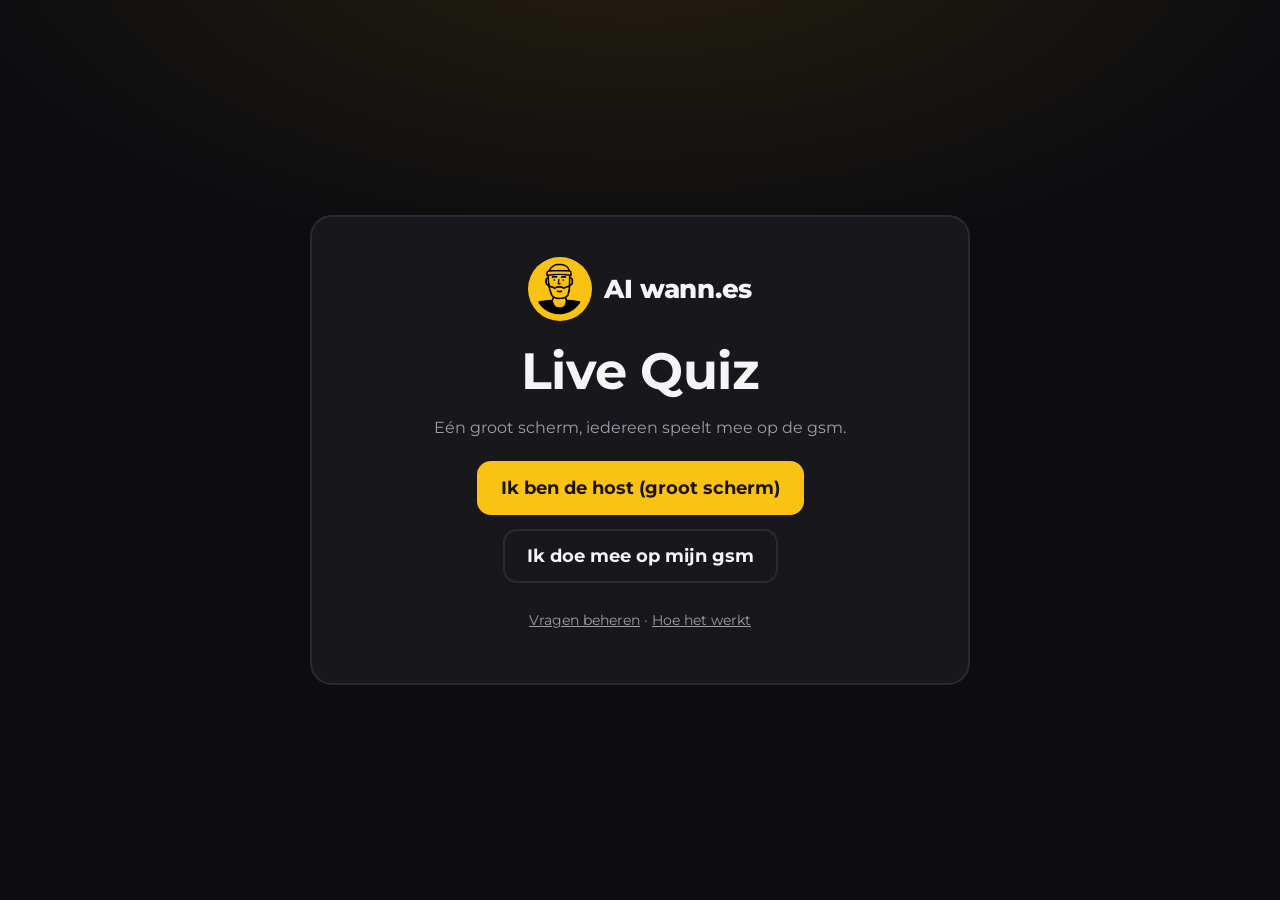
<file: index.html>
<!doctype html>
<html lang="nl" data-theme="wannes">
<head>
  <meta charset="utf-8">
  <meta name="viewport" content="width=device-width, initial-scale=1">
  <title>Live Quiz — AI wann.es</title>
  <link rel="preconnect" href="https://fonts.googleapis.com">
  <link rel="preconnect" href="https://fonts.gstatic.com" crossorigin>
  <link href="https://fonts.googleapis.com/css2?family=Montserrat:wght@400;600;700;800;900&family=Space+Mono:wght@400;700&display=swap" rel="stylesheet">
  <link rel="stylesheet" href="style.css">
</head>
<body class="center">
  <main class="card-intro">
    <a class="brand" href="https://ai.wann.es" target="_blank" rel="noopener">
      <span class="brand-mark"><img src="assets/logo.webp" alt=""></span>
      <span class="brand-name" data-brand-name>AI wann.es</span>
    </a>
    <h1>Live Quiz</h1>
    <p class="muted">Eén groot scherm, iedereen speelt mee op de gsm.</p>
    <div class="row">
      <a class="btn primary" href="host.html">Ik ben de host (groot scherm)</a>
      <a class="btn" href="play.html">Ik doe mee op mijn gsm</a>
    </div>
    <p class="muted small" style="margin-top: 28px">
      <a href="admin.html" style="color: inherit">Vragen beheren</a> ·
      <a href="https://github.com/wannes-cmyk/scan-and-share-game/blob/main/README.md" target="_blank" rel="noopener" style="color: inherit">Hoe het werkt</a>
    </p>
  </main>
  <script type="module">
    import { loadBrand } from "./js/brand.js";
    loadBrand();
  </script>
</body>
</html>
</file>
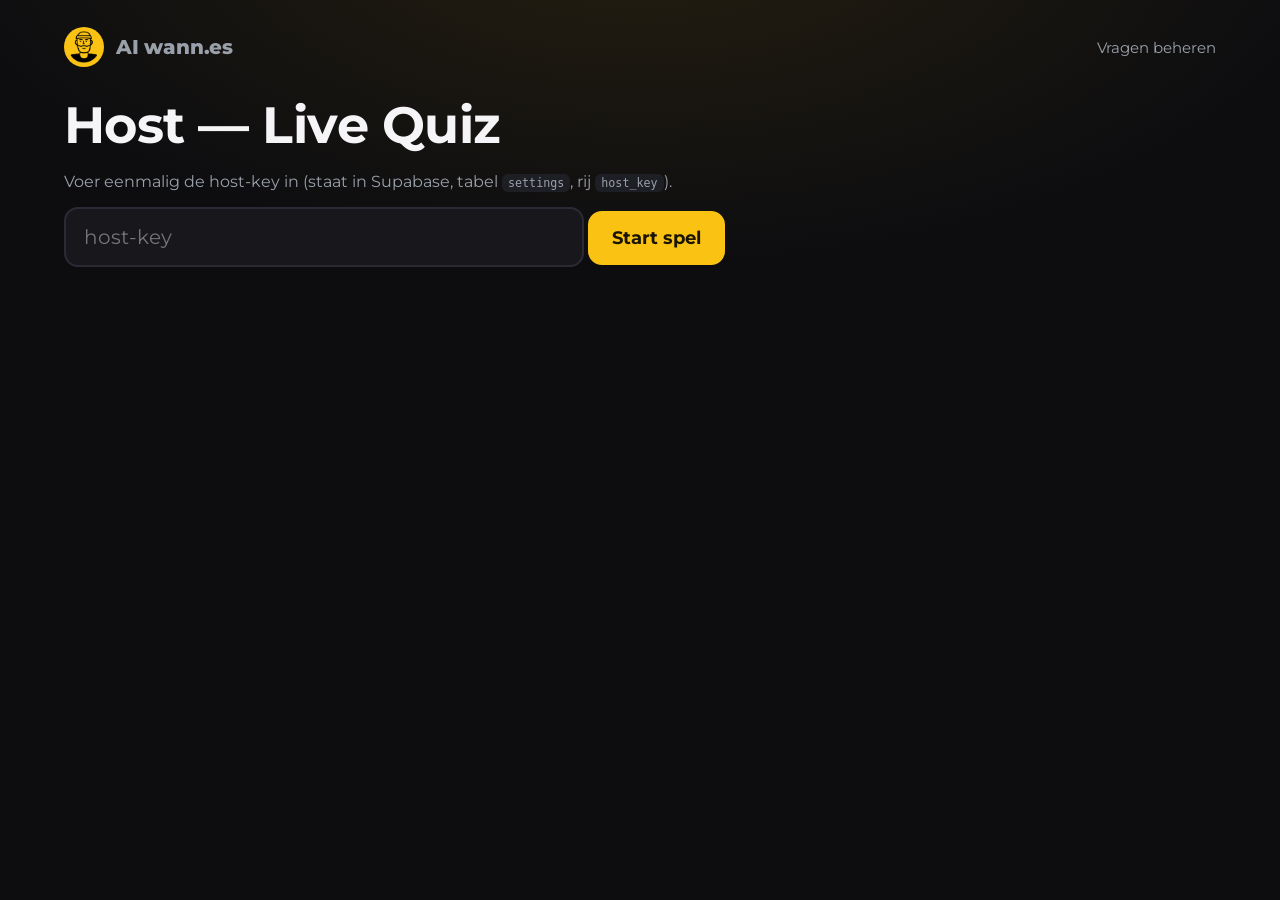
<file: host.html>
<!doctype html>
<html lang="nl" data-theme="wannes">
<head>
  <meta charset="utf-8">
  <meta name="viewport" content="width=device-width, initial-scale=1">
  <title>Live Quiz — Host</title>
  <link rel="preconnect" href="https://fonts.googleapis.com">
  <link rel="preconnect" href="https://fonts.gstatic.com" crossorigin>
  <link href="https://fonts.googleapis.com/css2?family=Montserrat:wght@400;600;700;800;900&family=Space+Mono:wght@400;700&display=swap" rel="stylesheet">
  <link rel="stylesheet" href="style.css">
</head>
<body class="host">
  <div id="app">

    <div class="brandbar">
      <a class="brand" href="index.html">
        <span class="brand-mark"><img src="assets/logo.webp" alt=""></span>
        <span class="brand-name" data-brand-name>AI wann.es</span>
      </a>
      <a href="admin.html">Vragen beheren</a>
    </div>

    <section id="setup" class="screen">
      <h1>Host — Live Quiz</h1>
      <p class="muted">Voer eenmalig de host-key in (staat in Supabase, tabel <code>settings</code>, rij <code>host_key</code>).</p>
      <input id="hostkey" type="password" placeholder="host-key" autocomplete="off">
      <button id="btn-start" class="btn primary">Start spel</button>
      <p id="setup-error" class="error"></p>
    </section>

    <section id="lobby" class="screen hidden">
      <div class="lobby-grid">
        <div class="lobby-left">
          <h2>Scan om mee te doen</h2>
          <div id="qr" class="qr"></div>
          <p class="join">Code: <b id="roomcode"></b></p>
          <p class="muted small" id="joinurl"></p>
        </div>
        <div class="lobby-right">
          <h2>Spelers (<span id="playercount">0</span>)</h2>
          <ul id="playerlist" class="playerlist"></ul>
        </div>
      </div>
      <button id="btn-question" class="btn primary big">Start spel</button>
    </section>

    <section id="quiz" class="screen hidden">
      <div class="qhead">
        <span id="qnum" class="qnum"></span>
        <span id="timer" class="timer"></span>
      </div>
      <h1 id="qvraag" class="question"></h1>
      <div id="qopties" class="opties"></div>
      <div id="uitleg" class="uitleg hidden"></div>
      <div id="histogram" class="histogram hidden"></div>
      <div class="controls">
        <button id="btn-reveal" class="btn primary">Toon antwoord</button>
        <button id="btn-next" class="btn primary hidden">Volgende vraag</button>
      </div>
    </section>

    <section id="end" class="screen hidden">
      <h2>Eindstand</h2>
      <ol id="boardend" class="board"></ol>
      <button id="btn-newgame" class="btn">Nieuw spel</button>
    </section>

  </div>
  <script type="module" src="js/host.js"></script>
</body>
</html>
</file>
<file: style.css>
/* ============================================================
   Live Quiz — styling
   Twee thema's: "wannes" (AI wann.es) en "punk".
   Het thema staat op <html data-theme="..."> en wordt gezet door js/brand.js.
   ============================================================ */

:root,
[data-theme="wannes"] {
  --bg: #0d0d10;
  --bg-glow: radial-gradient(1200px 600px at 50% -10%, rgba(250,194,19,.10), transparent 60%);
  --panel: #17171c;
  --panel-2: #1e1e25;
  --fg: #f5f5f7;
  --muted: #9aa0aa;
  --accent: #FAC213;          /* accentkleur ai.wann.es */
  --accent-fg: #1a1400;
  --accent2: #EA5758;         /* steunkleur ai.wann.es */
  --good: #2ecc71;
  --bad: #EA5758;
  --border: #2a2a35;
  --radius: 14px;
  --font: "Montserrat", system-ui, -apple-system, "Segoe UI", Roboto, sans-serif;
  --display: "Montserrat", system-ui, sans-serif;
  --head-transform: none;
  --head-spacing: -0.01em;
}

[data-theme="punk"] {
  /* Fanzine / fotokopie. Strikt geel, zwart en gebroken wit. Geen andere kleuren. */
  --bg: #f1efe8;              /* gebroken wit: fotokopie-papier */
  --paper: #ffffff;
  --bg-glow: none;
  --grain: url("[data-uri]");
  --panel: #ffffff;
  --panel-2: #e8e5db;
  --fg: #000000;
  --muted: #5a564c;
  --accent: #fac213;          /* geel — het enige accent */
  --accent-fg: #000000;
  --accent2: #000000;
  --good: #000000;            /* juist = zwart op geel, geen groen */
  --bad: #000000;             /* fout = doorgestreept, geen rood */
  --border: #000000;
  --radius: 0px;
  --font: "Space Mono", ui-monospace, "SFMono-Regular", Menlo, monospace;
  --display: "Space Mono", ui-monospace, monospace;
  --head-transform: uppercase;
  --head-spacing: 0.02em;
}

* { box-sizing: border-box; }

html, body {
  margin: 0;
  padding: 0;
  background: var(--bg);
  background-image: var(--bg-glow);
  color: var(--fg);
  font-family: var(--font);
  -webkit-text-size-adjust: 100%;
}

body { min-height: 100vh; }

body.center { display: grid; place-items: center; padding: 24px; }

.hidden { display: none !important; }
.muted { color: var(--muted); }
.small { font-size: 14px; }
.error { color: var(--bad); min-height: 20px; }
code { background: var(--panel-2); padding: 2px 6px; border-radius: 6px; font-size: 90%; }

h1, h2 { font-family: var(--display); text-transform: var(--head-transform); letter-spacing: var(--head-spacing); }
h1 { font-size: clamp(28px, 4vw, 56px); margin: 0 0 12px; }
h2 { font-size: clamp(22px, 3vw, 40px); margin: 0 0 12px; }

/* ---------- Merk / branding ---------- */
.brand { display: inline-flex; align-items: center; gap: 12px; text-decoration: none; color: inherit; }
.brand-mark {
  width: 40px; height: 40px;
  border-radius: 50%;
  background: var(--accent);
  display: grid; place-items: center;
  overflow: hidden;
  flex: 0 0 auto;
}
.brand-mark img { width: 80%; height: 80%; object-fit: contain; display: block; }
.brand-name {
  font-family: var(--display);
  font-weight: 800;
  font-size: 20px;
  letter-spacing: var(--head-spacing);
  text-transform: var(--head-transform);
}
[data-theme="punk"] .brand-mark { border-radius: 0; background: #fff; border: 2px solid var(--accent); }

.brandbar { display: flex; justify-content: space-between; align-items: center; gap: 16px; margin-bottom: 26px; }
.brandbar a { color: var(--muted); text-decoration: none; font-size: 15px; }
.brandbar a:hover { color: var(--accent); }

/* ---------- Knoppen / inputs ---------- */
.btn {
  display: inline-flex;
  align-items: center;
  justify-content: center;
  gap: 8px;
  border: 2px solid var(--border);
  background: var(--panel);
  color: var(--fg);
  padding: 14px 22px;
  border-radius: var(--radius);
  font-family: var(--font);
  font-size: 18px;
  font-weight: 700;
  cursor: pointer;
  text-decoration: none;
  transition: transform .06s ease, background .15s ease, border-color .15s ease, color .15s ease;
}
.btn:hover { border-color: var(--accent); color: var(--accent); }
.btn:active { transform: scale(.98); }
.btn.primary { background: var(--accent); color: var(--accent-fg); border-color: var(--accent); }
.btn.primary:hover { color: var(--accent-fg); filter: brightness(1.08); }
.btn.big { font-size: 24px; padding: 20px 36px; }
.btn.small { padding: 8px 12px; font-size: 15px; }
.btn.danger { border-color: var(--bad); color: var(--bad); }
.btn.danger:hover { background: var(--bad); color: var(--accent-fg); border-color: var(--bad); }
.btn:disabled { opacity: .45; cursor: default; }
[data-theme="punk"] .btn { text-transform: uppercase; letter-spacing: .08em; font-weight: 700; }

input[type=text], input[type=password], input[type=number], select, textarea {
  width: 100%;
  max-width: 520px;
  padding: 16px 18px;
  font-size: 20px;
  font-family: var(--font);
  border-radius: var(--radius);
  border: 2px solid var(--border);
  background: var(--panel);
  color: var(--fg);
  margin-bottom: 16px;
}
input:focus, select:focus, textarea:focus { outline: 2px solid var(--accent); outline-offset: 1px; }

.row { display: flex; flex-wrap: wrap; gap: 14px; }

/* ---------- Intro ---------- */
.card-intro {
  background: var(--panel);
  border: 2px solid var(--border);
  border-radius: calc(var(--radius) + 8px);
  padding: 40px;
  max-width: 660px;
  text-align: center;
}
.card-intro .brand { justify-content: center; margin-bottom: 18px; }
.card-intro .brand-mark { width: 64px; height: 64px; }
.card-intro .brand-name { font-size: 26px; }
.card-intro .row { justify-content: center; margin-top: 24px; }

/* ---------- Host ---------- */
body.host #app { padding: 3vh 5vw; }
.screen { max-width: 1400px; margin: 0 auto; }

.lobby-grid {
  display: grid;
  grid-template-columns: 1fr 1fr;
  gap: 48px;
  align-items: start;
  margin-bottom: 40px;
}
.qr { background: #fff; padding: 16px; border-radius: var(--radius); display: inline-block; }
.qr canvas { display: block; }
.join { font-size: 32px; margin: 18px 0 4px; }
.join b { color: var(--accent); letter-spacing: 4px; }

.playerlist { list-style: none; padding: 0; margin: 0; display: flex; flex-wrap: wrap; gap: 10px; }
.playerlist li {
  background: var(--panel);
  border: 2px solid var(--border);
  padding: 10px 16px;
  border-radius: 999px;
  font-size: 20px;
}
[data-theme="punk"] .playerlist li { border-radius: 0; }

.qhead { display: flex; justify-content: space-between; align-items: center; font-size: 24px; color: var(--muted); }
.timer { font-variant-numeric: tabular-nums; font-size: 44px; font-weight: 800; color: var(--accent); font-family: var(--display); }
.question { font-family: var(--display); font-size: clamp(30px, 5vw, 68px); line-height: 1.1; margin: 18px 0 32px; text-transform: var(--head-transform); letter-spacing: var(--head-spacing); }

.opties { display: grid; grid-template-columns: 1fr 1fr; gap: 18px; }
.optie {
  background: var(--panel);
  border: 2px solid var(--border);
  border-radius: var(--radius);
  padding: 26px 28px;
  font-size: 28px;
  display: flex;
  align-items: center;
  gap: 18px;
}
.optie b { color: var(--accent); font-size: 34px; font-family: var(--display); }
.optie.juist { border-color: var(--good); background: color-mix(in srgb, var(--good) 14%, transparent); }
.optie.fout { opacity: .45; }

.histogram { margin-top: 28px; display: grid; gap: 10px; }
.bar { position: relative; background: var(--panel-2); border-radius: var(--radius); overflow: hidden; height: 52px; display: flex; align-items: center; border: 1px solid var(--border); }
.bar .fill { position: absolute; inset: 0 auto 0 0; background: var(--accent); opacity: .3; }
.bar span { position: relative; padding: 0 18px; font-size: 22px; font-weight: 700; }
.bar.correct .fill { background: var(--good); opacity: .5; }
.bar.correct span { color: var(--good); }

/* kleinere balkjes op de gsm */
body.play .histogram { margin-top: 18px; gap: 6px; }
body.play .bar { height: 34px; }
body.play .bar span { font-size: 15px; padding: 0 12px; font-weight: 600; }

.uitleg {
  margin-top: 26px;
  padding: 22px 26px;
  border-left: 6px solid var(--accent);
  background: var(--panel);
  font-size: 26px;
  line-height: 1.4;
}
.uitleg strong { color: var(--accent); }

.controls { margin-top: 32px; display: flex; gap: 16px; }

.board { font-size: 26px; line-height: 1.7; }
.board li { display: flex; justify-content: space-between; gap: 24px; border-bottom: 1px solid var(--border); padding: 10px 0; }
.board .pts { color: var(--accent); font-weight: 800; }

/* ---------- Player (gsm) ---------- */
body.play { padding: 20px 18px 40px; max-width: 620px; margin: 0 auto; }
body.play .screen { width: 100%; }
.phead { display: flex; justify-content: space-between; align-items: center; gap: 12px; }
.popties { display: grid; gap: 14px; margin: 18px 0; }
.optie-btn {
  width: 100%;
  text-align: left;
  padding: 22px 20px;
  font-size: 20px;
  font-family: var(--font);
  border-radius: var(--radius);
  border: 2px solid var(--border);
  background: var(--panel);
  color: var(--fg);
  display: flex;
  align-items: center;
  gap: 14px;
}
.optie-btn b { color: var(--accent); font-size: 24px; font-family: var(--display); }
.optie-btn.juist { border-color: var(--good); background: color-mix(in srgb, var(--good) 16%, transparent); }
.optie-btn.fout { border-color: var(--bad); opacity: .7; }
.optie-btn.mijn { border-color: var(--accent); background: color-mix(in srgb, var(--accent) 14%, transparent); }
.answered { min-height: 26px; font-weight: 700; color: var(--accent); }

.card-canvas {
  width: 100%;
  max-width: 380px;
  height: auto;
  border-radius: var(--radius);
  box-shadow: 0 20px 60px rgba(0,0,0,.5);
  margin: 12px 0 20px;
  display: block;
}

/* ---------- Antwoorden + e-mailveld (na het spel) ---------- */
.answers { display: grid; gap: 18px; margin-top: 12px; }
.ans-q { font-weight: 700; margin: 0 0 6px; font-size: 16px; }
.ans-opts { list-style: none; padding: 0; margin: 0; display: grid; gap: 3px; }
.ans-opts li { color: var(--muted); font-size: 15px; }
.ans-opts li.juist { color: var(--fg); font-weight: 700; }
.ans-opts b { color: var(--accent); margin-right: 6px; }
.ans-uitleg {
  color: var(--muted);
  font-size: 14px;
  font-style: italic;
  margin: 8px 0 0;
  border-left: 3px solid var(--accent);
  padding-left: 10px;
}
.peiling-tag {
  display: inline-block;
  font-size: 11px;
  text-transform: uppercase;
  letter-spacing: .08em;
  background: var(--accent);
  color: #111;
  border-radius: 999px;
  padding: 2px 8px;
  margin-left: 6px;
  vertical-align: middle;
  font-weight: 700;
}
.consent {
  display: flex;
  align-items: flex-start;
  gap: 10px;
  margin: 2px 0 14px;
  font-size: 15px;
  color: var(--muted);
  text-transform: none;
  letter-spacing: 0;
  font-weight: 400;
}
.consent input { width: auto; margin: 3px 0 0; accent-color: var(--accent); flex: 0 0 auto; }
.panel input[type=email] { max-width: 100%; }

/* ---------- Admin ---------- */
body.admin #app { padding: 4vh 5vw; max-width: 940px; margin: 0 auto; }
.admin-head { display: flex; justify-content: space-between; align-items: center; gap: 16px; flex-wrap: wrap; margin-bottom: 22px; }
.admin-head nav { display: flex; gap: 10px; flex-wrap: wrap; }
.admin-head h1 { margin: 0; font-size: clamp(24px, 3vw, 36px); }
.status { min-height: 22px; font-weight: 700; color: var(--good); }
.status.error { color: var(--bad); }

.panel { background: var(--panel); border: 2px solid var(--border); border-radius: var(--radius); padding: 22px; margin-bottom: 22px; }
.panel h2 { font-size: 22px; margin-bottom: 6px; }
.panel h3 { font-family: var(--display); text-transform: var(--head-transform); letter-spacing: var(--head-spacing); font-size: 18px; margin: 0 0 8px; }
.panel .grid2 { display: grid; grid-template-columns: 1fr 1fr; gap: 16px; align-items: end; }
.panel .grid2 > div { display: flex; flex-direction: column; }
.panel label { display: block; font-size: 13px; text-transform: uppercase; letter-spacing: .06em; color: var(--muted); margin: 12px 0 6px; }
.panel input[type=number] { max-width: 160px; }

/* thema-schakelaar */
.switch { display: flex; gap: 0; border: 2px solid var(--border); border-radius: var(--radius); overflow: hidden; width: fit-content; }
.switch button {
  border: 0; background: var(--panel); color: var(--fg);
  padding: 12px 20px; font-family: var(--font); font-size: 16px; font-weight: 700; cursor: pointer;
}
.switch button[aria-pressed="true"] { background: var(--accent); color: var(--accent-fg); }

/* import */
.dropzone {
  border: 2px dashed var(--border);
  border-radius: var(--radius);
  padding: 26px;
  text-align: center;
  color: var(--muted);
  cursor: pointer;
}
.dropzone:hover { border-color: var(--accent); color: var(--fg); }
.import-preview { margin-top: 16px; max-height: 260px; overflow: auto; font-size: 15px; }
.import-preview ol { padding-left: 22px; margin: 8px 0; }
.import-preview li { margin-bottom: 6px; }
.import-preview .ok { color: var(--good); }
.import-preview .bad { color: var(--bad); }

.qcard { background: var(--panel); border: 2px solid var(--border); border-radius: var(--radius); padding: 22px; margin-bottom: 18px; }
.qcard-head { display: flex; justify-content: space-between; align-items: center; margin-bottom: 6px; }
.qcard-num { font-weight: 700; color: var(--accent); font-family: var(--display); }
.qcard-actions { display: flex; gap: 8px; }
.qcard label { display: block; font-size: 13px; text-transform: uppercase; letter-spacing: .06em; color: var(--muted); margin: 16px 0 6px; }
.qcard input[type=text] { width: 100%; max-width: 100%; font-size: 17px; padding: 12px 14px; margin-bottom: 0; }
.opts { display: grid; gap: 8px; }
.optrow { display: flex; align-items: center; gap: 10px; }
.optrow input[type=radio] { width: 22px; height: 22px; accent-color: var(--accent); flex: 0 0 auto; margin: 0; }
.optrow b { color: var(--accent); width: 18px; }
.optrow input[type=text] { flex: 1; }
.qcard > .btn { margin-top: 18px; }

/* ============================================================
   PUNK — fanzine, fotokopie, ransomnote.
   Strikt geel #fac213, zwart en gebroken wit #f1efe8. Geen andere kleuren.
   Alles hier is gescoped op [data-theme="punk"], dus het andere thema
   blijft onaangeroerd.
   ============================================================ */

/* Fotokopie-papier: korrel zit in de achtergrond, niet als laag over de
   inhoud — anders wordt de QR-code onscanbaar. */
[data-theme="punk"] body {
  background-color: var(--bg);
  background-image: var(--grain), var(--grain);
  background-size: 64px 64px, 144px 144px;
  background-position: 0 0, 37px 61px;
}

/* Ransomnote-koppen: stroken papier, licht scheef, harde schaduw.
   Elk niveau een ander lettertype, zoals uitgeknipte letters. */
[data-theme="punk"] h1,
[data-theme="punk"] h2,
[data-theme="punk"] .question {
  display: inline-block;
  width: auto;
  max-width: 100%;
  padding: .14em .4em;
  border: 3px solid #000;
  box-shadow: 5px 5px 0 #000;
  text-transform: uppercase;
  line-height: 1.14;
}

[data-theme="punk"] h1,
[data-theme="punk"] .question {
  background: var(--accent);
  color: #000;
  font-family: "Montserrat", system-ui, sans-serif;
  font-weight: 900;
  letter-spacing: -.01em;
  transform: rotate(-.8deg);
}

[data-theme="punk"] h2 {
  background: #000;
  color: var(--bg);
  font-family: var(--font);
  font-weight: 700;
  transform: rotate(.6deg);
}

/* Gescheurd papier: de kaarten. drop-shadow in plaats van box-shadow,
   want box-shadow valt weg achter clip-path. */
[data-theme="punk"] .panel,
[data-theme="punk"] .qcard,
[data-theme="punk"] .card-intro,
[data-theme="punk"] .optie,
[data-theme="punk"] .optie-btn,
[data-theme="punk"] .uitleg {
  position: relative;
  background: var(--paper);
  border: 3px solid #000;
  filter: drop-shadow(5px 5px 0 #000);
  clip-path: polygon(
    0% 1.4%, 5% 0%, 13% 1.9%, 24% 0.3%, 36% 2%, 49% 0.4%, 62% 2.1%, 75% 0.5%, 87% 1.7%, 96% 0.2%, 100% 1.5%,
    100% 98.5%, 94% 100%, 83% 98.1%, 70% 99.7%, 56% 98%, 42% 99.6%, 28% 98%, 15% 99.5%, 4% 98.3%, 0% 99%
  );
}

/* Stukjes vergeelde tape op het QR-papiertje (niet gescheurd, zodat de
   code scanbaar blijft). */
[data-theme="punk"] .qr {
  position: relative;
  border: 3px solid #000;
  box-shadow: 5px 5px 0 #000;
  overflow: visible;
}
[data-theme="punk"] .qr::before,
[data-theme="punk"] .qr::after {
  content: "";
  position: absolute;
  width: 84px;
  height: 24px;
  background: rgba(250, 194, 19, .5);
  border-left: 1px dashed rgba(0, 0, 0, .3);
  border-right: 1px dashed rgba(0, 0, 0, .3);
  pointer-events: none;
}
[data-theme="punk"] .qr::before { top: -11px; left: -14px; transform: rotate(-38deg); }
[data-theme="punk"] .qr::after { bottom: -11px; right: -14px; transform: rotate(-38deg); }

/* Knoppen: stroken met harde schaduw */
[data-theme="punk"] .btn {
  border: 3px solid #000;
  box-shadow: 4px 4px 0 #000;
  background: var(--paper);
  text-transform: uppercase;
  letter-spacing: .08em;
  font-weight: 700;
}
[data-theme="punk"] .btn:hover {
  background: var(--accent);
  color: #000;
  border-color: #000;
  transform: translate(-1px, -1px);
  box-shadow: 6px 6px 0 #000;
}
[data-theme="punk"] .btn.primary { background: var(--accent); color: #000; }
[data-theme="punk"] .btn.danger { border-color: #000; color: #000; background: repeating-linear-gradient(45deg, #fff 0 6px, #000 6px 8px); }
[data-theme="punk"] .btn.danger:hover { background: #000; color: var(--bg); }

/* Invoervelden: briefjes */
[data-theme="punk"] input[type=text],
[data-theme="punk"] input[type=password],
[data-theme="punk"] input[type=number],
[data-theme="punk"] input[type=email],
[data-theme="punk"] select,
[data-theme="punk"] textarea {
  background: var(--paper);
  border: 3px solid #000;
  box-shadow: 3px 3px 0 #000;
  font-family: var(--font);
}
[data-theme="punk"] input:focus,
[data-theme="punk"] select:focus,
[data-theme="punk"] textarea:focus { outline: 3px solid var(--accent); outline-offset: 2px; }

/* Antwoordkaarten: juist = zwart op geel, fout = doorgestreept */
[data-theme="punk"] .optie { font-family: var(--font); }
[data-theme="punk"] .optie b { color: #000; background: var(--accent); padding: 0 .28em; }
[data-theme="punk"] .optie.juist { background: var(--accent); }
[data-theme="punk"] .optie.juist b { background: #000; color: var(--accent); }
[data-theme="punk"] .optie.fout { opacity: .42; text-decoration: line-through; }

[data-theme="punk"] .optie-btn.juist { background: var(--accent); border-color: #000; }
[data-theme="punk"] .optie-btn.fout { opacity: .45; text-decoration: line-through; }
[data-theme="punk"] .optie-btn.mijn { background: #000; color: var(--bg); }
[data-theme="punk"] .optie-btn.mijn b { color: var(--accent); }

/* Verdeling */
[data-theme="punk"] .bar { background: var(--paper); border: 3px solid #000; }
[data-theme="punk"] .bar .fill { background: var(--accent); opacity: 1; }
[data-theme="punk"] .bar.correct .fill { background: #000; opacity: 1; }
[data-theme="punk"] .bar.correct span { color: var(--bg); }

/* Merkteken als sticker */
[data-theme="punk"] .brand-mark {
  border-radius: 0;
  background: var(--accent);
  border: 3px solid #000;
  box-shadow: 3px 3px 0 #000;
}

/* Alles wat in het andere thema geel-op-donker is, wordt hier
   zwart-op-geel — geel op papier leest niet. */
[data-theme="punk"] .timer,
[data-theme="punk"] .join b,
[data-theme="punk"] .answered,
[data-theme="punk"] .board .pts,
[data-theme="punk"] .qcard-num,
[data-theme="punk"] .optrow b,
[data-theme="punk"] .ans-opts b {
  color: #000;
  background: var(--accent);
  padding: 0 .28em;
}
[data-theme="punk"] .timer { border: 3px solid #000; padding: .04em .3em; }
[data-theme="punk"] .join b { border: 3px solid #000; letter-spacing: 4px; }
[data-theme="punk"] .uitleg strong { color: #000; background: var(--accent); padding: 0 .25em; }

/* Foutmeldingen: wit op zwart, want rood staat niet in het palet */
[data-theme="punk"] .error,
[data-theme="punk"] .status.error,
[data-theme="punk"] .import-preview .bad { color: var(--bg); background: #000; padding: 0 .3em; }
[data-theme="punk"] .status,
[data-theme="punk"] .import-preview .ok { color: #000; font-weight: 700; }

/* Lijstjes en spelerchips */
[data-theme="punk"] .playerlist li { background: var(--paper); border: 2px solid #000; border-radius: 0; }
[data-theme="punk"] .board li { border-bottom: 3px solid #000; }
[data-theme="punk"] .switch { border: 3px solid #000; }
[data-theme="punk"] .switch button { background: var(--paper); }
[data-theme="punk"] .switch button[aria-pressed="true"] { background: var(--accent); color: #000; }
[data-theme="punk"] .dropzone { border: 3px dashed #000; background: var(--paper); }
[data-theme="punk"] code { background: var(--accent); color: #000; border-radius: 0; }

@media (max-width: 820px) {
  .lobby-grid { grid-template-columns: 1fr; gap: 28px; }
  .opties { grid-template-columns: 1fr; }
  .panel .grid2 { grid-template-columns: 1fr; }
}
</file>
